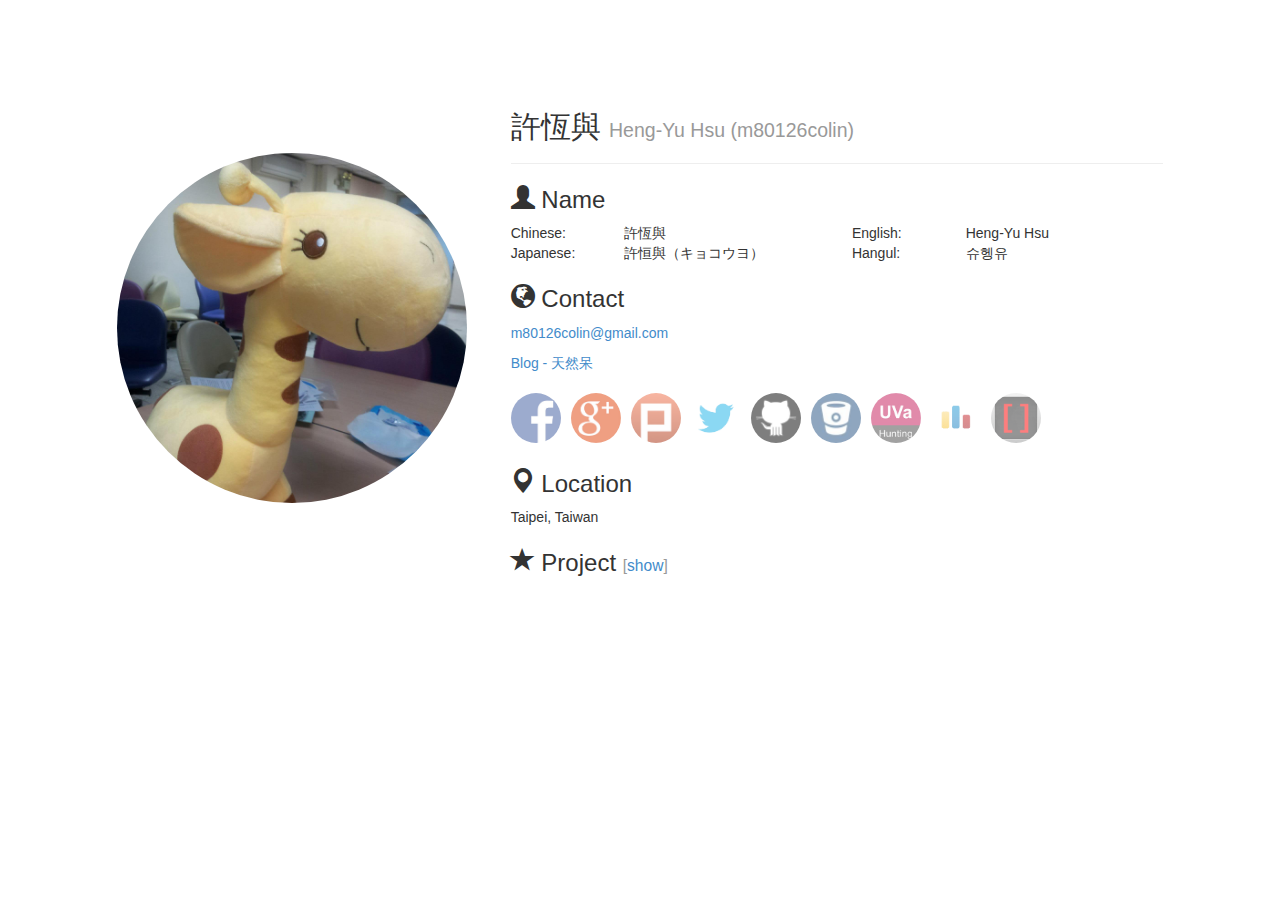
<file: index.html>
<!doctype html>
<html>
<head>
	<meta http-equiv="X-UA-Compatible" content="IE=edge">
	<meta http-equiv="Content-Type" content="text/html; charset=utf-8">
	<meta name="viewport" content="width=device-width, initial-scale=1.0, maximum-scale=1.0, user-scalable=no">
	<!-- for Google -->
	<meta name="description" content="Imformation about Heng-Yu Hsu." />
	<meta name="author" content="Heng-Yu Hsu" />
	<!-- for Facebook -->          
	<meta property="og:title" content="Heng-Yu Hsu (m80126colin)" />
	<meta property="og:type" content="article" />
	<meta property="og:image" content="img/giraffe.jpg" />
	<meta property="og:url" content="https://m80126colin.github.io" />
	<meta property="og:description" content="Imformation about Heng-Yu Hsu." />
	<!-- for Twitter -->          
	<meta name="twitter:card" content="summary" />
	<meta name="twitter:title" content="Heng-Yu Hsu (m80126colin)" />
	<meta name="twitter:description" content="Imformation about Heng-Yu Hsu." />
	<meta name="twitter:image" content="img/giraffe.jpg" />
	<!-- CSS -->
	<link href="normalize/3.0.1/normalize.css" rel="stylesheet" media="screen">
	<link href="bootstrap/3.1.1/css/bootstrap.min.css" rel="stylesheet" media="screen">
	<link href="css/index.css" rel="stylesheet" media="screen">
	<title>Heng-Yu Hsu (m80126colin)</title>
</head>
<body>
	<div class="container">
		<div class="row">
			<div id="photo" class="col-sm-5 col-md-4 col-lg-4 vcenter">
				<div class="media">
					<a class="pull-left" href="">
						<img class="img-circle intro-img" src="img/giraffe.jpg" />
					</a>
				</div>
			</div>
			<div id="intro" class="col-sm-6 col-md-7 col-lg-7 vcenter text-left">
				<h2 class="page-header">許恆與 <small>Heng-Yu Hsu (m80126colin)</small></h2>
				<h3><span class="glyphicon glyphicon-user"></span> Name</h3>
				<div class="row">
					<div class="col-xs-6 col-sm-6 col-md-2 col-lg-2">Chinese:</div>
					<div class="col-xs-6 col-sm-6 col-md-4 col-lg-4">許恆與</div>
					<div class="col-xs-6 col-sm-6 col-md-2 col-lg-2">English:</div>
					<div class="col-xs-6 col-sm-6 col-md-4 col-lg-4">Heng-Yu Hsu</div>
					<div class="col-xs-6 col-sm-6 col-md-2 col-lg-2">Japanese:</div>
					<div class="col-xs-6 col-sm-6 col-md-4 col-lg-4">許恒與（キョコウヨ）</div>
					<div class="col-xs-6 col-sm-6 col-md-2 col-lg-2">Hangul:</div>
					<div class="col-xs-6 col-sm-6 col-md-4 col-lg-4">슈헹유</div>
				</div>
				<h3><span class="glyphicon glyphicon-globe"></span> Contact</h3>
				<p><a href="mailto:m80126colin@gmail.com">m80126colin@gmail.com</a></p>
				<p><a href="blog">Blog - 天然呆</a></p>
				<!-- List -->
				<div class="media">
					<a class="pull-left" href="https://www.facebook.com/m80126colin" data-toggle="tooltip" data-placement="top" title="Facebook" target="_blank">
						<img class="img-circle link-img" src="img/contact/facebook.jpg" />
					</a>
					<a class="pull-left" href="https://plus.google.com/+許恆與" data-toggle="tooltip" data-placement="top" title="Google+" target="_blank">
						<img class="img-circle link-img" src="img/contact/googleplus.jpg" />
					</a>
					<a class="pull-left" href="http://www.plurk.com/cycling_bar" data-toggle="tooltip" data-placement="top" title="Plurk" target="_blank">
						<img class="img-circle link-img" src="img/contact/plurk.jpg" />
					</a>
					<a class="pull-left" href="https://twitter.com/m80126colin1206" data-toggle="tooltip" data-placement="top" title="Twitter" target="_blank">
						<img class="img-circle link-img" src="img/contact/twitter.png" />
					</a>
					<a class="pull-left" href="https://github.com/m80126colin" data-toggle="tooltip" data-placement="top" title="Github" target="_blank">
						<img class="img-circle link-img" src="img/contact/github.jpg" />
					</a>
					<a class="pull-left" href="https://bitbucket.org/b99902017" data-toggle="tooltip" data-placement="top" title="Bitbucket" target="_blank">
						<img class="img-circle link-img" src="img/contact/bitbucket.jpg" />
					</a>
					<a class="pull-left" href="http://uhunt.felix-halim.net/id/12728" data-toggle="tooltip" data-placement="top" title="uHunt" target="_blank">
						<img class="img-circle link-img" src="img/contact/uhunt.jpg" />
					</a>
					<a class="pull-left" href="http://codeforces.com/profile/m80126colin" data-toggle="tooltip" data-placement="top" title="Codeforces" target="_blank">
						<img class="img-circle link-img" src="img/contact/codeforces.png" />
					</a>
					<a class="pull-left" href="http://community.topcoder.com/tc?module=MemberProfile&amp;cr=22877666" data-toggle="tooltip" data-placement="top" title="Topcoder" target="_blank">
						<img class="img-circle link-img" src="img/contact/topcoder.png" />
					</a>
				</div>
				<h3><span class="glyphicon glyphicon-map-marker"></span> Location</h3>
				<p>Taipei, Taiwan</p>
				<h3><span class="glyphicon glyphicon-star"></span> Project <small>[<a id="show" href="">show</a>]</small></h3>
			</div>
			<!-- Project -->
			<div id="work" class="work-hidden">
				<div class="row">
					<div class="col-sm-6 col-md-4 col-lg-3">
						<div class="thumbnail">
							<img data-src="holder.js/300x200" src="img/project/uvaproblemsolver.png" alt="UVa Problem Solver" />
							<div class="caption">
								<h3>UVa Problem Solver</h3>
								<p>Ha ha ha ...</p>
								<a href="UVaProblemSolver" class="btn btn-default" target="_blank">進入</a>
							</div>
						</div>
					</div>
				</div>
			</div>
		</div>
	</div>
	<!-- javascript import -->
	<!-- DO NOT CHANGE THIS BLOCK -->
	<script src="https://ajax.googleapis.com/ajax/libs/jquery/1.10.2/jquery.min.js"></script>
	<script src="bootstrap/3.1.1/js/bootstrap.min.js"></script>
	<script>
		$('#show').click(function(e) {
			str = $(this).text();
			if (str == 'show') {
				$('#work').show();
				$(this).text('hidden');
			}
			else {
				$('#work').hide();
				$(this).text('show');
			}
			e.preventDefault();
		});
		$('a.pull-left').tooltip();
	</script>
	<!-- DO NOT CHANGE THIS BLOCK -->
</body>
</html>
</file>
<file: css/index.css>
body {
	margin-top: 30px;
}
@media (min-width: 768px) {
	body {
		margin-top: 50px;
	}
}
@media (min-width: 992px) {
	body {
		margin-top: 70px;
	}
}

.intro-img {
	height: 100%;
	width: 100%;
}

h2.page-header {
	padding-bottom: 20px;
}

.container {
	text-align: center;
}

.text-left {
	text-align: left;
}

.vcenter {
	display: inline-block;
    vertical-align: middle;
    float: none;
}

.link-img {
	margin-top: 5px;
	margin-bottom: 5px;
	height: 50px;
	width: 50px;
	opacity: 0.5;
}

.work-hidden {
	display: none;
}

#work>.row>div {
	margin-top: 20px;
	margin-bottom: 20px;
}

#work img {
	margin-top: 20px;
	margin-bottom: 20px;
}
</file>
